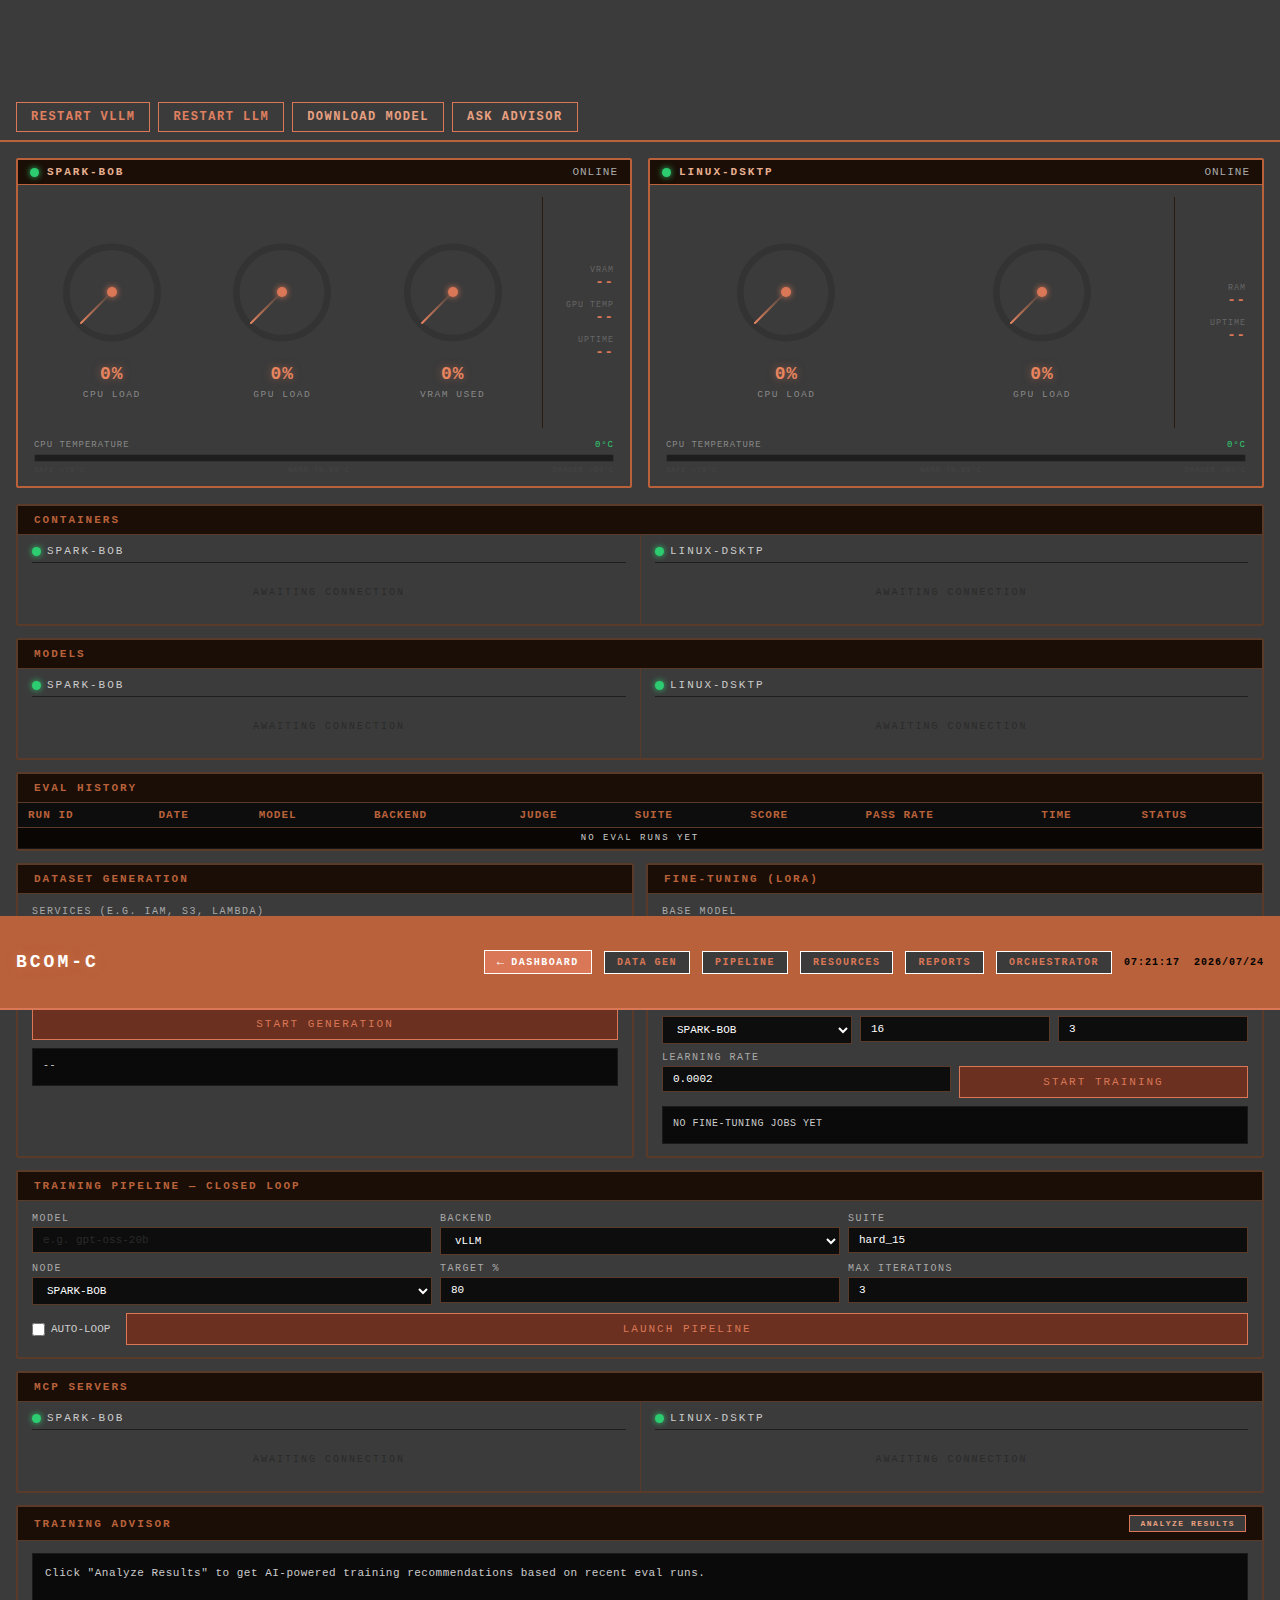
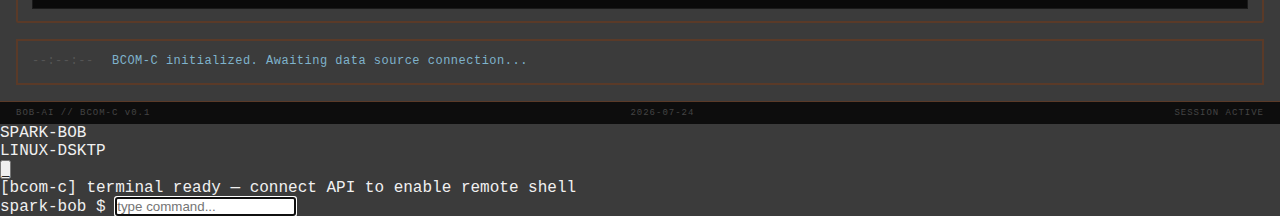
<file: index.html>
<!DOCTYPE html>
<html lang="en">
<head>
<meta charset="UTF-8" />
<meta name="viewport" content="width=device-width, initial-scale=1.0" />
<title>BCOM-C — Dashboard</title>
<link rel="stylesheet" href="assets/css/bcom.css" />
</head>
<body>

<!-- TOP BAR -->
<div class="topbar">
  <div class="topbar-title">BCOM-C</div>
  <div class="topbar-right">
    <a class="nav-btn active" href="index.html"><span class="nav-arrow">&#8592;</span> DASHBOARD</a>
    <a class="nav-btn" href="pages/data-gen.html">DATA GEN</a>
    <a class="nav-btn" href="pages/pipeline.html">PIPELINE</a>
    <a class="nav-btn" href="pages/resources.html">RESOURCES</a>
    <a class="nav-btn" href="pages/reports.html">REPORTS</a>
    <a class="nav-btn" href="pages/orchestrator.html">ORCHESTRATOR</a>
    <div class="timestamp"><span id="clock">--:--:--</span>&nbsp;&nbsp;<span id="datestamp">----/--/--</span></div>
  </div>
</div>

<!-- ACTION BAR -->
<div class="actionbar">
  <button class="action-btn danger" onclick="triggerAction('RESTART VLLM')">RESTART VLLM</button>
  <button class="action-btn danger" onclick="triggerAction('RESTART LLM')">RESTART LLM</button>
  <button class="action-btn" onclick="triggerAction('DOWNLOAD MODEL')">DOWNLOAD MODEL</button>
  <button class="action-btn" onclick="triggerAction('ASK ADVISOR')">ASK ADVISOR</button>
</div>

<!-- MAIN -->
<div class="main">

  <!-- ── GAUGE PANELS ─────────────────────────────────── -->
  <div class="panel-row">

    <!-- SPARK-BOB -->
    <div class="panel">
      <div class="panel-header">
        <div class="panel-label"><div class="status-dot" id="dot-spark"></div>SPARK-BOB</div>
        <div class="panel-status" id="status-spark">ONLINE</div>
      </div>
      <div class="panel-body">
        <div class="gauges-and-metrics">
          <div class="gauges-row">
            <div class="gauge-wrap">
              <div class="gauge">
                <svg viewBox="0 0 140 140"><circle class="gauge-track" cx="70" cy="70" r="50"/><circle class="gauge-fill" id="gf-spark-cpu" cx="70" cy="70" r="50"/></svg>
                <div class="gauge-needle" id="gn-spark-cpu"></div><div class="gauge-center"></div>
              </div>
              <div class="gauge-value" id="gv-spark-cpu">--%</div>
              <div class="gauge-label">CPU LOAD</div>
            </div>
            <div class="gauge-wrap">
              <div class="gauge">
                <svg viewBox="0 0 140 140"><circle class="gauge-track" cx="70" cy="70" r="50"/><circle class="gauge-fill" id="gf-spark-gpu" cx="70" cy="70" r="50"/></svg>
                <div class="gauge-needle" id="gn-spark-gpu"></div><div class="gauge-center"></div>
              </div>
              <div class="gauge-value" id="gv-spark-gpu">--%</div>
              <div class="gauge-label">GPU LOAD</div>
            </div>
            <div class="gauge-wrap">
              <div class="gauge">
                <svg viewBox="0 0 140 140"><circle class="gauge-track" cx="70" cy="70" r="50"/><circle class="gauge-fill" id="gf-spark-vram" cx="70" cy="70" r="50"/></svg>
                <div class="gauge-needle" id="gn-spark-vram"></div><div class="gauge-center"></div>
              </div>
              <div class="gauge-value" id="gv-spark-vram">--%</div>
              <div class="gauge-label">VRAM USED</div>
            </div>
          </div>
          <div class="metrics">
            <div class="metric">VRAM<span id="vram-spark-gb">--</span></div>
            <div class="metric">GPU TEMP<span id="gpu-temp-spark">--</span></div>
            <div class="metric">UPTIME<span id="uptime-spark">--</span></div>
          </div>
        </div>
        <div class="temp-section">
          <div class="temp-header"><span>CPU TEMPERATURE</span><span id="spark-cpu-temp-val">--</span></div>
          <div class="temp-bar-track"><div class="temp-bar-fill" id="spark-cpu-temp-bar" style="width:0%"></div></div>
          <div class="temp-zones"><span>SAFE &lt;70°C</span><span>WARN 70–90°C</span><span>DANGER &gt;90°C</span></div>
        </div>
      </div>
    </div>

    <!-- LINUX-DSKTP -->
    <div class="panel">
      <div class="panel-header">
        <div class="panel-label"><div class="status-dot" id="dot-linux"></div>LINUX-DSKTP</div>
        <div class="panel-status" id="status-linux">ONLINE</div>
      </div>
      <div class="panel-body">
        <div class="gauges-and-metrics">
          <div class="gauges-row">
            <div class="gauge-wrap">
              <div class="gauge">
                <svg viewBox="0 0 140 140"><circle class="gauge-track" cx="70" cy="70" r="50"/><circle class="gauge-fill" id="gf-linux-cpu" cx="70" cy="70" r="50"/></svg>
                <div class="gauge-needle" id="gn-linux-cpu"></div><div class="gauge-center"></div>
              </div>
              <div class="gauge-value" id="gv-linux-cpu">--%</div>
              <div class="gauge-label">CPU LOAD</div>
            </div>
            <div class="gauge-wrap">
              <div class="gauge">
                <svg viewBox="0 0 140 140"><circle class="gauge-track" cx="70" cy="70" r="50"/><circle class="gauge-fill" id="gf-linux-gpu" cx="70" cy="70" r="50"/></svg>
                <div class="gauge-needle" id="gn-linux-gpu"></div><div class="gauge-center"></div>
              </div>
              <div class="gauge-value" id="gv-linux-gpu">--%</div>
              <div class="gauge-label">GPU LOAD</div>
            </div>
          </div>
          <div class="metrics">
            <div class="metric">RAM<span id="ram-linux-gb">--</span></div>
            <div class="metric">UPTIME<span id="uptime-linux">--</span></div>
          </div>
        </div>
        <div class="temp-section">
          <div class="temp-header"><span>CPU TEMPERATURE</span><span id="linux-cpu-temp-val">--</span></div>
          <div class="temp-bar-track"><div class="temp-bar-fill" id="linux-cpu-temp-bar" style="width:0%"></div></div>
          <div class="temp-zones"><span>SAFE &lt;70°C</span><span>WARN 70–85°C</span><span>DANGER &gt;85°C</span></div>
        </div>
      </div>
    </div>

  </div><!-- end panel-row -->

  <!-- ── INFO CARDS ────────────────────────────────────── -->
  <div class="info-grid">

    <!-- CONTAINERS -->
    <div class="info-card">
      <div class="info-card-hdr">Containers</div>
      <div class="node-cols">
        <div class="node-col">
          <div class="node-col-hdr"><div class="status-dot" id="dot-ctr-spark"></div>SPARK-BOB</div>
          <div id="ctr-spark"><div class="await-row">AWAITING CONNECTION</div></div>
        </div>
        <div class="node-col">
          <div class="node-col-hdr"><div class="status-dot" id="dot-ctr-linux"></div>LINUX-DSKTP</div>
          <div id="ctr-linux"><div class="await-row">AWAITING CONNECTION</div></div>
        </div>
      </div>
    </div>

    <!-- MODELS -->
    <div class="info-card">
      <div class="info-card-hdr">Models</div>
      <div class="node-cols">
        <div class="node-col">
          <div class="node-col-hdr"><div class="status-dot" id="dot-mdl-spark"></div>SPARK-BOB</div>
          <div id="mdl-spark"><div class="await-row">AWAITING CONNECTION</div></div>
        </div>
        <div class="node-col">
          <div class="node-col-hdr"><div class="status-dot" id="dot-mdl-linux"></div>LINUX-DSKTP</div>
          <div id="mdl-linux"><div class="await-row">AWAITING CONNECTION</div></div>
        </div>
      </div>
    </div>

    <!-- EVAL HISTORY -->
    <div class="info-card">
      <div class="info-card-hdr">Eval History</div>
      <div class="eval-wrap">
        <table class="eval-table">
          <thead>
            <tr>
              <th>RUN ID</th><th>DATE</th><th>MODEL</th><th>BACKEND</th>
              <th>JUDGE</th><th>SUITE</th><th>SCORE</th><th>PASS RATE</th>
              <th>TIME</th><th>STATUS</th>
            </tr>
          </thead>
          <tbody id="eval-tbody">
            <tr><td colspan="10" class="eval-empty">NO EVAL RUNS YET</td></tr>
          </tbody>
        </table>
      </div>
    </div>

    <!-- DATASET GEN + FINE-TUNING side by side -->
    <div class="forms-row">

      <!-- DATASET GENERATION -->
      <div class="info-card">
        <div class="info-card-hdr">Dataset Generation</div>
        <div class="form-body">
          <div class="form-group">
            <label class="form-label">Services (e.g. IAM, S3, Lambda)</label>
            <input class="form-input" id="dg-services" type="text" placeholder="CloudFormation, IAM..." />
          </div>
          <div class="form-row-2">
            <div class="form-group">
              <label class="form-label">Count</label>
              <input class="form-input" id="dg-count" type="number" value="10" min="1" />
            </div>
            <div class="form-group">
              <label class="form-label">Node</label>
              <select class="form-select" id="dg-node">
                <option value="spark">SPARK-BOB</option>
                <option value="linux">LINUX-DSKTP</option>
              </select>
            </div>
          </div>
          <button class="form-submit" onclick="submitForm('GENERATE DATA', 'dg-services', 'dg-output')">Start Generation</button>
          <div class="form-output" id="dg-output">--</div>
        </div>
      </div>

      <!-- FINE-TUNING (LoRA) -->
      <div class="info-card">
        <div class="info-card-hdr">Fine-Tuning (LoRA)</div>
        <div class="form-body">
          <div class="form-group">
            <label class="form-label">Base Model</label>
            <input class="form-input" id="ft-model" type="text" placeholder="e.g. gpt-oss-20b" />
          </div>
          <div class="form-group">
            <label class="form-label">Dataset Path</label>
            <input class="form-input" id="ft-dataset" type="text" placeholder="path/to/dataset.jsonl" />
          </div>
          <div class="form-row-3">
            <div class="form-group">
              <label class="form-label">Node</label>
              <select class="form-select" id="ft-node"><option>SPARK-BOB</option><option>LINUX-DSKTP</option></select>
            </div>
            <div class="form-group">
              <label class="form-label">Rank</label>
              <input class="form-input" id="ft-rank" type="number" value="16" min="1" />
            </div>
            <div class="form-group">
              <label class="form-label">Epochs</label>
              <input class="form-input" id="ft-epochs" type="number" value="3" min="1" />
            </div>
          </div>
          <div class="form-row-2">
            <div class="form-group">
              <label class="form-label">Learning Rate</label>
              <input class="form-input" id="ft-lr" type="text" value="0.0002" />
            </div>
            <div class="form-group">
              <label class="form-label">&nbsp;</label>
              <button class="form-submit" style="margin-top:0" onclick="submitForm('START FINE-TUNE', 'ft-model', 'ft-output')">Start Training</button>
            </div>
          </div>
          <div class="form-output" id="ft-output">NO FINE-TUNING JOBS YET</div>
        </div>
      </div>

    </div><!-- end forms-row -->

    <!-- TRAINING PIPELINE — CLOSED LOOP -->
    <div class="info-card">
      <div class="info-card-hdr">Training Pipeline — Closed Loop</div>
      <div class="form-body">
        <div class="form-row-3">
          <div class="form-group">
            <label class="form-label">Model</label>
            <input class="form-input" id="pl-model" type="text" placeholder="e.g. gpt-oss-20b" />
          </div>
          <div class="form-group">
            <label class="form-label">Backend</label>
            <select class="form-select" id="pl-backend">
              <option>vLLM</option><option>Ollama</option><option>Bedrock</option>
            </select>
          </div>
          <div class="form-group">
            <label class="form-label">Suite</label>
            <input class="form-input" id="pl-suite" type="text" value="hard_15" />
          </div>
        </div>
        <div class="form-row-3">
          <div class="form-group">
            <label class="form-label">Node</label>
            <select class="form-select" id="pl-node"><option>SPARK-BOB</option><option>LINUX-DSKTP</option></select>
          </div>
          <div class="form-group">
            <label class="form-label">Target %</label>
            <input class="form-input" id="pl-target" type="number" value="80" min="1" max="100" />
          </div>
          <div class="form-group">
            <label class="form-label">Max Iterations</label>
            <input class="form-input" id="pl-maxiter" type="number" value="3" min="1" />
          </div>
        </div>
        <div style="display:flex; align-items:center; gap:16px;">
          <label class="form-check-row">
            <input type="checkbox" id="pl-auto" /> AUTO-LOOP
          </label>
          <button class="form-submit" style="flex:1; margin-top:0" onclick="submitForm('LAUNCH PIPELINE', 'pl-model', null)">Launch Pipeline</button>
        </div>
      </div>
    </div>

    <!-- MCP SERVERS -->
    <div class="info-card">
      <div class="info-card-hdr">MCP Servers</div>
      <div class="node-cols">
        <div class="node-col">
          <div class="node-col-hdr"><div class="status-dot" id="dot-mcp-spark"></div>SPARK-BOB</div>
          <div id="mcp-spark"><div class="await-row">AWAITING CONNECTION</div></div>
        </div>
        <div class="node-col">
          <div class="node-col-hdr"><div class="status-dot" id="dot-mcp-linux"></div>LINUX-DSKTP</div>
          <div id="mcp-linux"><div class="await-row">AWAITING CONNECTION</div></div>
        </div>
      </div>
    </div>

    <!-- TRAINING ADVISOR -->
    <div class="info-card">
      <div class="info-card-hdr" style="display:flex;align-items:center;justify-content:space-between;">
        <span>Training Advisor</span>
        <button class="action-btn" style="font-size:8px;padding:3px 10px;" onclick="runAdvisor()">Analyze Results</button>
      </div>
      <div class="advisor-body">
        <div class="advisor-output" id="advisor-output">
          Click "Analyze Results" to get AI-powered training recommendations based on recent eval runs.
        </div>
      </div>
    </div>

  </div><!-- end info-grid -->

  <!-- LOG -->
  <div class="log-panel" id="log">
    <div class="log-line"><span class="log-time">--:--:--</span><span class="log-msg info">BCOM-C initialized. Awaiting data source connection...</span></div>
  </div>

</div><!-- end .main -->

<!-- FOOTER -->
<div class="footer">
  <span>BOB-AI // BCOM-C v0.1</span>
  <span id="footer-date"></span>
  <span>SESSION ACTIVE</span>
</div>

<!-- ── TERMINAL DOCK (fixed bottom) ─────────────────── -->
<div class="terminal-dock" id="terminal-dock">
  <div class="terminal-bar">
    <div class="terminal-tabs">
      <div class="terminal-tab active" data-term="spark" onclick="switchTerm('spark')">SPARK-BOB</div>
      <div class="terminal-tab" data-term="linux" onclick="switchTerm('linux')">LINUX-DSKTP</div>
    </div>
    <div class="terminal-controls">
      <button class="term-ctrl" id="term-minimize" title="Minimize">_</button>
    </div>
  </div>
  <div class="terminal-body" id="terminal-body">
    <div class="terminal-output" id="term-out-spark">
      <div class="term-line sys">[bcom-c] terminal ready — connect API to enable remote shell</div>
    </div>
    <div class="terminal-output" id="term-out-linux" style="display:none">
      <div class="term-line sys">[bcom-c] terminal ready — connect API to enable remote shell</div>
    </div>
    <div class="terminal-input-row">
      <span class="term-prompt" id="term-prompt">$</span>
      <input class="terminal-input" id="terminal-input" type="text" autocomplete="off" spellcheck="false" placeholder="type command..." />
    </div>
  </div>
</div>

<!-- SCRIPTS -->
<script src="assets/js/bcom.js"></script>
<script>
  // ── Polling config ─────────────────────────────────────────────────────
  // BCOM.apiBase = 'http://YOUR_SERVER:PORT';   // ← set on deployment
  BCOM.pollInterval = 5000;
  startPolling();
  applyDashboard({});

  // ── Form submit handler ────────────────────────────────────────────────
  function submitForm(action, inputId, outputId) {
    const val = inputId ? (document.getElementById(inputId)?.value || '').trim() : '';
    if (inputId && !val) { logLine('Form error: required field empty', 'warn'); return; }
    logLine(`CMD: ${action}${val ? ' — ' + val : ''} — submitted by operator`, 'info');
    if (outputId) {
      const out = document.getElementById(outputId);
      if (out) {
        const t = new Date().toTimeString().split(' ')[0];
        out.textContent = `[${t}] ${action} queued. Awaiting API connection...`;
        out.style.color = 'var(--orange-dark)';
      }
    }
    if (!BCOM.apiBase) logLine('No API configured — command logged locally only', 'warn');
  }

  // ── Training Advisor ───────────────────────────────────────────────────
  function runAdvisor() {
    const out = document.getElementById('advisor-output');
    out.textContent = 'Analyzing eval results...';
    logLine('CMD: ANALYZE RESULTS — initiated by operator', 'info');
    if (!BCOM.apiBase) {
      out.textContent = 'No API connection. Advisor requires live eval data.';
      out.style.color = '#555';
    }
  }

  // ── Terminal ───────────────────────────────────────────────────────────
  let _termNode = 'spark';

  function switchTerm(node) {
    _termNode = node;
    document.querySelectorAll('.terminal-tab').forEach(t =>
      t.classList.toggle('active', t.dataset.term === node));
    ['spark','linux'].forEach(n => {
      const el = document.getElementById('term-out-' + n);
      if (el) el.style.display = n === node ? 'block' : 'none';
    });
    document.getElementById('term-prompt').textContent =
      (node === 'spark' ? 'spark-bob' : 'linux-dsktp') + ' $';
    document.getElementById('terminal-input').focus();
  }

  function termLine(text, cls) {
    const out = document.getElementById('term-out-' + _termNode);
    if (!out) return;
    const div = document.createElement('div');
    div.className = 'term-line' + (cls ? ' ' + cls : '');
    div.textContent = text;
    out.appendChild(div);
    out.scrollTop = out.scrollHeight;
  }

  document.getElementById('terminal-input').addEventListener('keydown', e => {
    if (e.key !== 'Enter') return;
    const cmd = e.target.value.trim();
    if (!cmd) return;
    const label = _termNode === 'spark' ? 'spark-bob' : 'linux-dsktp';
    termLine(label + ' $ ' + cmd);
    e.target.value = '';
    if (!BCOM.apiBase) {
      termLine('[bcom-c] no API connection — command not sent', 'dim');
    }
    // TODO: send cmd via BCOM.apiBase WebSocket
  });

  document.getElementById('term-minimize').addEventListener('click', () => {
    const dock  = document.getElementById('terminal-dock');
    const body  = document.getElementById('terminal-body');
    const btn   = document.getElementById('term-minimize');
    const isMin = dock.classList.toggle('minimized');
    body.style.display = isMin ? 'none' : '';
    btn.textContent    = isMin ? '▲' : '_';
    document.body.style.paddingBottom = isMin ? '34px' : '220px';
  });

  // Set initial prompt label
  switchTerm('spark');
</script>
</body>
</html>
</file>
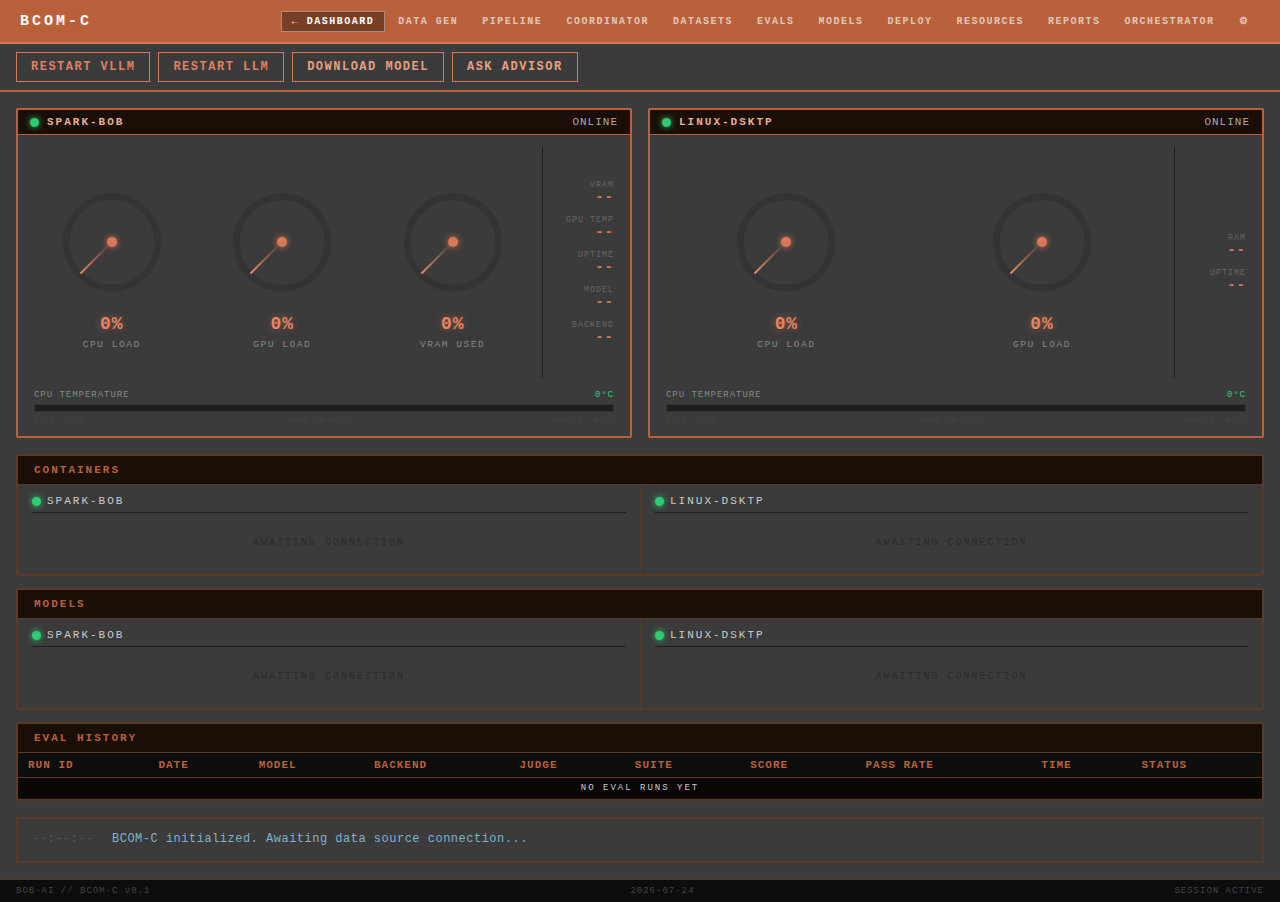
<file: pages/dashboard.html>
<!DOCTYPE html>
<html lang="en">
<head>
<meta charset="UTF-8" />
<meta name="viewport" content="width=device-width, initial-scale=1.0" />
<title>BCOM-C — Dashboard</title>
<script>
  (function(){
    var t=localStorage.getItem("bcom-theme")||"dark";
    document.documentElement.setAttribute("data-theme",t);
    try { var raw=localStorage.getItem("bcom-theme-vars"); if(raw){ var vars=JSON.parse(raw); Object.keys(vars).forEach(function(k){ document.documentElement.style.setProperty(k,vars[k]); }); } } catch(_) {}
  })();
</script>
<link rel="stylesheet" href="../assets/css/bcom.css?v=3" />
</head>
<body>

<!-- TOP BAR -->
<nav class="bcom-nav">
  <a href="../index.html" class="bcom-nav-brand">BCOM-C</a>
  <div class="bcom-nav-links">
    <a href="dashboard.html" class="active">← DASHBOARD</a>
    <a href="data-gen.html">DATA GEN</a>
    <a href="pipeline.html">PIPELINE</a>
    <a href="coordinator.html">COORDINATOR</a>
    <a href="datasets.html">DATASETS</a>
    <a href="evals.html">EVALS</a>
    <a href="models.html">MODELS</a>
    <a href="deploy.html">DEPLOY</a>
    <a href="resources.html">RESOURCES</a>
    <a href="reports.html">REPORTS</a>
    <a href="orchestrator.html">ORCHESTRATOR</a>
    <a href="settings.html">⚙</a>
  </div>
</nav>
</div>

<!-- ACTION BAR -->
<div class="actionbar">
  <button class="action-btn danger" onclick="triggerAction('RESTART VLLM')">RESTART VLLM</button>
  <button class="action-btn danger" onclick="triggerAction('RESTART LLM')">RESTART LLM</button>
  <button class="action-btn" onclick="triggerAction('DOWNLOAD MODEL')">DOWNLOAD MODEL</button>
  <button class="action-btn" onclick="triggerAction('ASK ADVISOR')">ASK ADVISOR</button>
</div>

<!-- MAIN -->
<div class="main">

  <!-- ── GAUGE PANELS ─────────────────────────────────── -->
  <div class="panel-row">

    <!-- SPARK-BOB -->
    <div class="panel">
      <div class="panel-header">
        <div class="panel-label"><div class="status-dot" id="dot-spark"></div>SPARK-BOB</div>
        <div class="panel-status" id="status-spark">ONLINE</div>
      </div>
      <div class="panel-body">
        <div class="gauges-and-metrics">
          <div class="gauges-row">
            <div class="gauge-wrap">
              <div class="gauge">
                <svg viewBox="0 0 140 140"><circle class="gauge-track" cx="70" cy="70" r="50"/><circle class="gauge-fill" id="gf-spark-cpu" cx="70" cy="70" r="50"/></svg>
                <div class="gauge-needle" id="gn-spark-cpu"></div><div class="gauge-center"></div>
              </div>
              <div class="gauge-value" id="gv-spark-cpu">--%</div>
              <div class="gauge-label">CPU LOAD</div>
            </div>
            <div class="gauge-wrap">
              <div class="gauge">
                <svg viewBox="0 0 140 140"><circle class="gauge-track" cx="70" cy="70" r="50"/><circle class="gauge-fill" id="gf-spark-gpu" cx="70" cy="70" r="50"/></svg>
                <div class="gauge-needle" id="gn-spark-gpu"></div><div class="gauge-center"></div>
              </div>
              <div class="gauge-value" id="gv-spark-gpu">--%</div>
              <div class="gauge-label">GPU LOAD</div>
            </div>
            <div class="gauge-wrap">
              <div class="gauge">
                <svg viewBox="0 0 140 140"><circle class="gauge-track" cx="70" cy="70" r="50"/><circle class="gauge-fill" id="gf-spark-vram" cx="70" cy="70" r="50"/></svg>
                <div class="gauge-needle" id="gn-spark-vram"></div><div class="gauge-center"></div>
              </div>
              <div class="gauge-value" id="gv-spark-vram">--%</div>
              <div class="gauge-label">VRAM USED</div>
            </div>
          </div>
          <div class="metrics">
            <div class="metric">VRAM<span id="vram-spark-gb">--</span></div>
            <div class="metric">GPU TEMP<span id="gpu-temp-spark">--</span></div>
            <div class="metric">UPTIME<span id="uptime-spark">--</span></div>
            <div class="metric">MODEL<span id="active-model-spark">--</span></div>
            <div class="metric">BACKEND<span id="active-backend-spark">--</span></div>
          </div>
        </div>
        <div class="temp-section">
          <div class="temp-header"><span>CPU TEMPERATURE</span><span id="spark-cpu-temp-val">--</span></div>
          <div class="temp-bar-track"><div class="temp-bar-fill" id="spark-cpu-temp-bar" style="width:0%"></div></div>
          <div class="temp-zones"><span>SAFE &lt;70°C</span><span>WARN 70–90°C</span><span>DANGER &gt;90°C</span></div>
        </div>
      </div>
    </div>

    <!-- LINUX-DSKTP -->
    <div class="panel">
      <div class="panel-header">
        <div class="panel-label"><div class="status-dot" id="dot-linux"></div>LINUX-DSKTP</div>
        <div class="panel-status" id="status-linux">ONLINE</div>
      </div>
      <div class="panel-body">
        <div class="gauges-and-metrics">
          <div class="gauges-row">
            <div class="gauge-wrap">
              <div class="gauge">
                <svg viewBox="0 0 140 140"><circle class="gauge-track" cx="70" cy="70" r="50"/><circle class="gauge-fill" id="gf-linux-cpu" cx="70" cy="70" r="50"/></svg>
                <div class="gauge-needle" id="gn-linux-cpu"></div><div class="gauge-center"></div>
              </div>
              <div class="gauge-value" id="gv-linux-cpu">--%</div>
              <div class="gauge-label">CPU LOAD</div>
            </div>
            <div class="gauge-wrap">
              <div class="gauge">
                <svg viewBox="0 0 140 140"><circle class="gauge-track" cx="70" cy="70" r="50"/><circle class="gauge-fill" id="gf-linux-gpu" cx="70" cy="70" r="50"/></svg>
                <div class="gauge-needle" id="gn-linux-gpu"></div><div class="gauge-center"></div>
              </div>
              <div class="gauge-value" id="gv-linux-gpu">--%</div>
              <div class="gauge-label">GPU LOAD</div>
            </div>
          </div>
          <div class="metrics">
            <div class="metric">RAM<span id="ram-linux-gb">--</span></div>
            <div class="metric">UPTIME<span id="uptime-linux">--</span></div>
          </div>
        </div>
        <div class="temp-section">
          <div class="temp-header"><span>CPU TEMPERATURE</span><span id="linux-cpu-temp-val">--</span></div>
          <div class="temp-bar-track"><div class="temp-bar-fill" id="linux-cpu-temp-bar" style="width:0%"></div></div>
          <div class="temp-zones"><span>SAFE &lt;70°C</span><span>WARN 70–85°C</span><span>DANGER &gt;85°C</span></div>
        </div>
      </div>
    </div>

  </div><!-- end panel-row -->

  <!-- ── INFO CARDS ────────────────────────────────────── -->
  <div class="info-grid">

    <!-- CONTAINERS -->
    <div class="info-card">
      <div class="info-card-hdr">Containers</div>
      <div class="node-cols">
        <div class="node-col">
          <div class="node-col-hdr"><div class="status-dot" id="dot-ctr-spark"></div>SPARK-BOB</div>
          <div id="ctr-spark"><div class="await-row">AWAITING CONNECTION</div></div>
        </div>
        <div class="node-col">
          <div class="node-col-hdr"><div class="status-dot" id="dot-ctr-linux"></div>LINUX-DSKTP</div>
          <div id="ctr-linux"><div class="await-row">AWAITING CONNECTION</div></div>
        </div>
      </div>
    </div>

    <!-- MODELS -->
    <div class="info-card">
      <div class="info-card-hdr">Models</div>
      <div class="node-cols">
        <div class="node-col">
          <div class="node-col-hdr"><div class="status-dot" id="dot-mdl-spark"></div>SPARK-BOB</div>
          <div id="mdl-spark"><div class="await-row">AWAITING CONNECTION</div></div>
        </div>
        <div class="node-col">
          <div class="node-col-hdr"><div class="status-dot" id="dot-mdl-linux"></div>LINUX-DSKTP</div>
          <div id="mdl-linux"><div class="await-row">AWAITING CONNECTION</div></div>
        </div>
      </div>
    </div>

    <!-- EVAL HISTORY -->
    <div class="info-card">
      <div class="info-card-hdr">Eval History</div>
      <div class="eval-wrap">
        <table class="eval-table">
          <thead>
            <tr>
              <th>RUN ID</th><th>DATE</th><th>MODEL</th><th>BACKEND</th>
              <th>JUDGE</th><th>SUITE</th><th>SCORE</th><th>PASS RATE</th>
              <th>TIME</th><th>STATUS</th>
            </tr>
          </thead>
          <tbody id="eval-tbody">
            <tr><td colspan="10" class="eval-empty">NO EVAL RUNS YET</td></tr>
          </tbody>
        </table>
      </div>
    </div>

  </div><!-- end info-grid -->

  <!-- LOG -->
  <div class="log-panel" id="log">
    <div class="log-line"><span class="log-time">--:--:--</span><span class="log-msg info">BCOM-C initialized. Awaiting data source connection...</span></div>
  </div>

</div><!-- end .main -->

<!-- FOOTER -->
<div class="footer">
  <span>BOB-AI // BCOM-C v0.1</span>
  <span id="footer-date"></span>
  <span>SESSION ACTIVE</span>
</div>


<!-- SCRIPTS -->
<script src="../assets/js/bcom.js?v=5"></script>

<script>
  // ── Polling config ─────────────────────────────────────────────────────
  BCOM.apiBase      = '';   // '' = same-origin (Caddy proxies /api/* → Spark)
  BCOM.pollInterval = 5000;
  startPolling();
  applyDashboard({});

</script>
</body>
</html>
</file>
<file: assets/css/bcom.css>
/* ═══════════════════════════════════════════════════════
   BCOM-C DASHBOARD  —  Shared Stylesheet
   Project: Bob-AI Pipeline / Data Jet
   ═══════════════════════════════════════════════════════ */

:root {
  --orange:       #DA7756;
  --orange-dark:  #b8613a;
  --orange-deep:  #6b3020;
  --bg:           #3b3b3b;
  --bg-panel:     #3b3b3b;
  --bg-bar:       #3b3b3b;
  --bg-deep:      #3b3b3b;
  --border:       #1e1008;
  --border-dim:   #5a3a28;
  /* text tokens */
  --text:         #ffffff;
  --text-dim:     #e0e0e0;
  --text-muted:   #aaaaaa;
  --text-label:   #cccccc;
  /* nav hover */
  --nav-hover-bg: #4a3a30;
  /* card/input bg for settings */
  --input-bg:     #2e2e2e;
  --input-border: #555;
  /* alternating table row colors */
  --table-row-1:  #090603;
  --table-row-2:  #0f0b07;
  /* P2 page tokens */
  --fg:           #e0e0e0;
  --card:         #0c0804;
  --muted:        #888888;
}

/* ── LIGHT MODE ────────────────────────────────────────── */
[data-theme="light"] {
  --bg:           #f0e8de;
  --bg-panel:     #e6ddd2;
  --bg-bar:       #ddd0c3;
  --bg-deep:      #d2c2b0;
  --border-dim:   #c09070;
  --text:         #1e0f06;
  --text-dim:     #5a3a1e;
  --text-muted:   #8b6040;
  --text-label:   #2a1a08;
  --nav-hover-bg: #c8b09a;
  --input-bg:     #e8ddd0;
  --input-border: #b89070;
  --table-row-1:  #ede3d8;
  --table-row-2:  #f5ede4;
}
[data-theme="light"] body                     { color: var(--text); }
[data-theme="light"] .nav-btn                 { color: var(--orange-dark); background: var(--bg-deep); border-color: var(--text-muted); }
[data-theme="light"] .nav-btn:hover           { background: var(--nav-hover-bg); color: var(--text); border-color: var(--orange); }
[data-theme="light"] .nav-btn.active          { background: var(--orange); color: #fff; border-color: var(--orange-dark); }
[data-theme="light"] .cog-btn                 { color: var(--orange-dark); background: var(--bg-deep); border-color: var(--text-muted); }
[data-theme="light"] .cog-btn:hover           { background: var(--nav-hover-bg); border-color: var(--orange); }
[data-theme="light"] .cog-btn.active          { background: var(--orange); color: #fff; }
[data-theme="light"] .timestamp               { color: var(--text); }
[data-theme="light"] .panel                   { background: var(--bg-panel); border-color: var(--orange-dark); }
[data-theme="light"] .panel-header            { color: var(--text); border-color: var(--orange-dark); }
[data-theme="light"] .action-btn              { background: var(--bg-deep); color: var(--orange-dark); }
[data-theme="light"] .action-btn:hover        { background: var(--orange-dark); color: #fff; }
[data-theme="light"] .log-panel               { background: var(--bg-panel); }
[data-theme="light"] .log-msg                 { color: var(--text-dim); }
[data-theme="light"] .log-msg.err             { color: var(--orange-dark); }
[data-theme="light"] .form-input,
[data-theme="light"] .form-select             { background: var(--input-bg); color: var(--text); border-color: var(--orange-dark); }
[data-theme="light"] .ctr-row                 { border-color: var(--border-dim); }
[data-theme="light"] .mdl-row                 { border-color: var(--border-dim); }
[data-theme="light"] .mcp-row                 { border-color: var(--border-dim); }
[data-theme="light"] .info-card               { background: var(--bg-panel); border-color: var(--orange-dark); }
[data-theme="light"] .footer                  { background: var(--bg-bar); color: var(--text-dim); border-color: var(--orange-dark); }
[data-theme="light"] .panel-status            { color: var(--text-dim) !important; }
[data-theme="light"] .node-col-hdr            { color: var(--text-dim) !important; }
[data-theme="light"] .ctr-image,
[data-theme="light"] .ctr-uptime,
[data-theme="light"] .mdl-backend,
[data-theme="light"] .mdl-size,
[data-theme="light"] .mcp-status              { color: var(--text-muted) !important; }
/* settings page specific */
[data-theme="light"] .sett-section            { background: var(--bg-panel); border-color: var(--orange-dark); }
[data-theme="light"] .sett-row                { border-color: var(--border-dim); color: var(--text); }
[data-theme="light"] .sett-row label          { color: var(--text-dim); }
[data-theme="light"] .sett-input,
[data-theme="light"] .sett-select             { background: var(--input-bg); color: var(--text); border-color: var(--orange-dark); }
[data-theme="light"] .sett-toggle-track       { background: var(--bg-deep); }
[data-theme="light"] .toggle-checked .sett-toggle-track { background: var(--orange-dark); }

* { box-sizing: border-box; margin: 0; padding: 0; }

body {
  background: var(--bg);
  color: #f0f0f0;
  font-family: 'Courier New', monospace;
  min-height: 100vh;
  display: flex;
  flex-direction: column;
}

/* ── TOP BAR ──────────────────────────────────────── */
.topbar {
  position: sticky;
  top: 0;
  z-index: 100;
  background: var(--orange-dark);
  display: flex;
  align-items: center;
  justify-content: space-between;
  padding: 0 16px;
  height: 94px;
  border-bottom: 2px solid var(--orange);
  flex-shrink: 0;
}

.topbar-title {
  font-size: 18px;
  font-weight: 700;
  letter-spacing: 3px;
  color: #fff;
  text-shadow: 0 0 10px rgba(218,119,86,0.6);
}

.topbar-right {
  display: flex;
  align-items: center;
  gap: 12px;
}

.nav-btn {
  background: var(--bg-deep);
  border: 1.5px solid #fff;
  color: var(--orange);
  font-family: 'Courier New', monospace;
  font-size: 10px;
  font-weight: 700;
  letter-spacing: 1.5px;
  padding: 5px 12px;
  cursor: pointer;
  text-transform: uppercase;
  text-decoration: none;
  transition: all 0.15s;
  display: flex;
  align-items: center;
  gap: 6px;
}
.nav-btn:hover   { background: #2a1a0e; color: #fff; border-color: var(--orange); }
.nav-btn:active  { transform: scale(0.97); }
.nav-btn.active  { background: var(--orange); color: #fff; border-color: #fff; }

.nav-arrow { font-size: 12px; line-height: 1; }

.timestamp {
  font-size: 10px;
  color: #000;
  letter-spacing: 1px;
  font-weight: 700;
}

/* ── ACTION BAR ───────────────────────────────────── */
/* ── Subnav (secondary page tabs under topbar) ─────────── */
.subnav {
  background: #050402;
  border-bottom: 1px solid #1a0e06;
  display: flex;
  align-items: center;
  gap: 0;
  padding: 0 16px;
  flex-shrink: 0;
}
.subnav-btn {
  background: none;
  border: none;
  border-bottom: 2px solid transparent;
  color: #3a3a3a;
  font-family: 'Courier New', monospace;
  font-size: 10px;
  font-weight: 700;
  letter-spacing: 2px;
  padding: 8px 14px;
  cursor: pointer;
  text-decoration: none;
  display: inline-block;
  transition: color .2s, border-color .2s;
  margin-bottom: -1px;
}
.subnav-btn:hover  { color: #888; }
.subnav-btn.active { color: var(--orange); border-bottom-color: var(--orange-dark); }

.actionbar {
  background: var(--bg-bar);
  border-bottom: 2px solid var(--orange-dark);
  display: flex;
  align-items: center;
  gap: 8px;
  padding: 8px 16px;
  flex-shrink: 0;
}

.action-btn {
  background: var(--bg-deep);
  border: 1.5px solid var(--orange);
  color: #e8a080;
  font-family: 'Courier New', monospace;
  font-size: 12px;
  font-weight: 700;
  letter-spacing: 1.5px;
  padding: 7px 14px;
  cursor: pointer;
  text-transform: uppercase;
  transition: all 0.15s;
  position: relative;
  overflow: hidden;
}
.action-btn:hover        { background: var(--orange-dark); color: #fff; box-shadow: 0 0 8px rgba(218,119,86,0.6); }
.action-btn:active       { transform: scale(0.97); }
.action-btn.danger       { border-color: var(--orange); color: #e08060; }
.action-btn.danger:hover { background: var(--orange-deep); }

/* ── MAIN ─────────────────────────────────────────── */
.main {
  flex: 1;
  display: flex;
  flex-direction: column;
  padding: 16px;
  gap: 16px;
}

/* ── PANEL ROW / CARDS ────────────────────────────── */
.panel-row {
  display: grid;
  grid-template-columns: 1fr 1fr;
  gap: 16px;
}

.panel {
  background: var(--bg-panel);
  border: 2px solid var(--orange-dark);
  border-radius: 2px;
  min-height: 330px;
  display: flex;
  flex-direction: column;
}

.panel-header {
  background: #1a0e06;
  border-bottom: 1px solid var(--orange-dark);
  padding: 6px 12px;
  display: flex;
  align-items: center;
  justify-content: space-between;
  flex-shrink: 0;
}

.panel-label {
  display: flex;
  align-items: center;
  gap: 8px;
  font-size: 11px;
  font-weight: 700;
  letter-spacing: 2px;
  color: #e8b090;
}

.status-dot {
  width: 9px; height: 9px;
  border-radius: 50%;
  background: #2ecc71;
  box-shadow: 0 0 6px #2ecc71;
  animation: pulse 2s infinite;
}
.status-dot.warn { background: #f39c12; box-shadow: 0 0 6px #f39c12; }
.status-dot.off  { background: #555; box-shadow: none; animation: none; }

@keyframes pulse {
  0%, 100% { opacity: 1; }
  50%       { opacity: 0.4; }
}

.panel-status { font-size: 9px; color: #888; letter-spacing: 1px; }

/* ── PANEL BODY ───────────────────────────────────── */
.panel-body {
  flex: 1;
  display: flex;
  flex-direction: column;
  padding: 12px 16px;
  gap: 12px;
}

.gauges-and-metrics {
  display: flex;
  align-items: stretch;
  gap: 2%;
  flex: 1;
  width: 100%;
}

.gauges-row {
  display: flex;
  gap: 3%;
  flex: 1;
  align-items: center;
  justify-content: space-around;
}

/* ── GAUGE ────────────────────────────────────────── */
.gauge-wrap {
  display: flex;
  flex-direction: column;
  align-items: center;
  gap: 5px;
  flex: 1;
  min-width: 0;
}

.gauge {
  position: relative;
  width: min(100%, clamp(72px, 10vw, 130px));
  aspect-ratio: 1;
}

.gauge svg { width: 100%; height: 100%; }

.gauge-track  { fill: none; stroke: #333; stroke-width: 7; }

.gauge-fill {
  fill: none;
  stroke: var(--orange);
  stroke-width: 7;
  stroke-linecap: round;
  stroke-dasharray: 314;
  stroke-dashoffset: 157;
  transform-origin: center;
  transform: rotate(-90deg);
  transition: stroke-dashoffset 1s ease;
  filter: drop-shadow(0 0 4px var(--orange));
}

.gauge-needle {
  position: absolute;
  top: 50%; left: 50%;
  width: 2px;
  height: clamp(26px, 3.5vw, 50px);
  background: linear-gradient(to bottom, #e8855f, transparent);
  transform-origin: bottom center;
  transform: translateX(-50%) translateY(-100%) rotate(0deg);
  transition: transform 1s ease;
  border-radius: 2px;
}

.gauge-center {
  position: absolute;
  top: 50%; left: 50%;
  transform: translate(-50%, -50%);
  width: clamp(6px, 1vw, 10px);
  height: clamp(6px, 1vw, 10px);
  border-radius: 50%;
  background: var(--orange);
  box-shadow: 0 0 6px var(--orange);
}

.gauge-value {
  font-size: clamp(12px, 1.4vw, 18px);
  font-weight: 700;
  color: #e8855f;
  letter-spacing: 1px;
  text-shadow: 0 0 8px rgba(218,119,86,0.5);
}

.gauge-label {
  font-size: clamp(7px, 0.75vw, 10px);
  color: #888;
  letter-spacing: 1.5px;
  text-align: center;
}

/* ── METRICS SIDEBAR ──────────────────────────────── */
.metrics {
  display: flex;
  flex-direction: column;
  justify-content: center;
  gap: 10px;
  align-items: flex-end;
  flex: 0 0 clamp(72px, 9%, 120px);
  padding-left: 8px;
  border-left: 1px solid #2a1a0e;
}

.metric {
  font-size: clamp(7px, 0.65vw, 9px);
  color: #666;
  letter-spacing: 1px;
  text-align: right;
  width: 100%;
}

.metric span {
  display: block;
  font-size: clamp(10px, 1.1vw, 14px);
  font-weight: 700;
  color: var(--orange);
}

/* ── TEMP BAR ─────────────────────────────────────── */
.temp-section { display: flex; flex-direction: column; gap: 4px; }

.temp-header {
  display: flex;
  justify-content: space-between;
  font-size: clamp(7px, 0.7vw, 9px);
  color: #888;
  letter-spacing: 1px;
}

.temp-bar-track {
  height: clamp(5px, 0.6vw, 9px);
  background: #1e1e1e;
  border: 1px solid #333;
  border-radius: 2px;
  overflow: hidden;
}

.temp-bar-fill {
  height: 100%;
  border-radius: 2px;
  transition: width 1s ease, background 1s ease;
}

.temp-zones {
  display: flex;
  justify-content: space-between;
  font-size: clamp(6px, 0.6vw, 8px);
  color: #444;
  letter-spacing: 0.5px;
}

/* ── LOG PANEL ────────────────────────────────────── */
.log-panel {
  background: var(--bg-panel);
  border: 2px solid var(--border-dim);
  padding: 10px 14px;
  font-size: 12px;
  line-height: 1.8;
  color: #b87060;
  letter-spacing: 0.5px;
  max-height: 120px;
  overflow-y: auto;
}

.log-panel::-webkit-scrollbar       { width: 4px; }
.log-panel::-webkit-scrollbar-track { background: var(--bg-deep); }
.log-panel::-webkit-scrollbar-thumb { background: var(--orange-deep); }

.log-line { display: flex; gap: 10px; }
.log-time { color: #555; min-width: 70px; }
.log-msg.ok   { color: #2ecc71; }
.log-msg.warn { color: #f39c12; }
.log-msg.err  { color: var(--orange); }
.log-msg.info { color: #7fb3cc; }

/* ── PLACEHOLDER PAGE ─────────────────────────────── */
.page-placeholder {
  flex: 1;
  display: flex;
  flex-direction: column;
  align-items: center;
  justify-content: center;
  gap: 16px;
  color: #444;
  font-size: 11px;
  letter-spacing: 2px;
}

.page-placeholder h2 {
  font-size: clamp(18px, 2.5vw, 32px);
  color: var(--orange-dark);
  letter-spacing: 4px;
}

.page-placeholder p { color: #555; }

/* ── FOOTER ───────────────────────────────────────── */
.footer {
  background: #0d0d0d;
  border-top: 1px solid var(--border-dim);
  padding: 6px 16px;
  display: flex;
  justify-content: space-between;
  font-size: 9px;
  color: #444;
  letter-spacing: 1px;
  flex-shrink: 0;
}

/* ── INFO CARDS ───────────────────────────────────── */
.info-grid { display: flex; flex-direction: column; gap: 12px; }

.info-card {
  background: var(--bg-panel);
  border: 2px solid var(--border-dim);
  border-radius: 2px;
  overflow: hidden;
}

.info-card-hdr {
  background: #1a0e06;
  border-bottom: 1px solid var(--border-dim);
  padding: 8px 16px;
  font-size: 12px;
  font-weight: 700;
  letter-spacing: 2px;
  color: var(--orange-dark);
  text-transform: uppercase;
}

/* ── NODE COLUMNS (Containers, Models, MCP) ───────── */
.node-cols {
  display: grid;
  grid-template-columns: 1fr 1fr;
}

.node-col { padding: 10px 14px; }
.node-col + .node-col { border-left: 1px solid var(--border-dim); }

.node-col-hdr {
  font-size: 9px;
  letter-spacing: 2px;
  color: #888;
  margin-bottom: 8px;
  padding-bottom: 5px;
  border-bottom: 1px solid #1e1e1e;
  display: flex;
  align-items: center;
  gap: 6px;
}

/* ── CONTAINER ROWS ───────────────────────────────── */
.ctr-row {
  display: flex;
  align-items: center;
  gap: 6px;
  padding: 4px 0;
  border-bottom: 1px solid #161616;
  font-size: 9px;
}
.ctr-row:last-child { border-bottom: none; }

.ctr-dot {
  width: 6px; height: 6px;
  border-radius: 50%;
  background: #2ecc71;
  box-shadow: 0 0 4px #2ecc71;
  flex-shrink: 0;
}
.ctr-dot.warn { background: #f39c12; box-shadow: 0 0 4px #f39c12; }
.ctr-dot.off  { background: #555; box-shadow: none; }

.ctr-name   { color: var(--orange); font-weight: 700; min-width: 110px; white-space: nowrap; overflow: hidden; text-overflow: ellipsis; }
.ctr-image  { color: #444; flex: 1; overflow: hidden; text-overflow: ellipsis; white-space: nowrap; }
.ctr-uptime { color: #555; min-width: 65px; text-align: right; }
.ctr-btn {
  background: #1a0e06;
  border: 1px solid var(--border-dim);
  color: var(--orange);
  font-family: 'Courier New', monospace;
  font-size: 8px;
  padding: 2px 5px;
  cursor: pointer;
  flex-shrink: 0;
}
.ctr-btn:hover { background: var(--orange-dark); color: #fff; }

/* ── MODEL ROWS ───────────────────────────────────── */
.mdl-row {
  display: flex;
  align-items: center;
  gap: 6px;
  padding: 4px 0;
  border-bottom: 1px solid #161616;
  font-size: 9px;
}
.mdl-row:last-child { border-bottom: none; }

.mdl-dot {
  width: 6px; height: 6px;
  border-radius: 50%;
  background: #2ecc71;
  box-shadow: 0 0 4px #2ecc71;
  flex-shrink: 0;
}

.mdl-name    { color: var(--orange); flex: 1; white-space: nowrap; overflow: hidden; text-overflow: ellipsis; }
.mdl-backend { color: #555; min-width: 46px; text-align: right; letter-spacing: 1px; font-size: 8px; }
.mdl-size    { color: #444; min-width: 42px; text-align: right; }
.mdl-test {
  background: #1a0e06;
  border: 1px solid var(--border-dim);
  color: var(--orange);
  font-family: 'Courier New', monospace;
  font-size: 8px;
  padding: 2px 5px;
  cursor: pointer;
  flex-shrink: 0;
}
.mdl-test:hover { background: var(--orange-dark); color: #fff; }

/* ── EVAL HISTORY TABLE ───────────────────────────── */
.eval-wrap { overflow-x: auto; }

.eval-table {
  width: 100%;
  border-collapse: collapse;
  font-size: 9px;
  min-width: 600px;
}
.eval-table th {
  color: var(--orange-dark);
  border-bottom: 1px solid var(--border-dim);
  padding: 6px 10px;
  text-align: left;
  letter-spacing: 1px;
  font-weight: 700;
  background: #0d0d0d;
  white-space: nowrap;
}
.eval-table td {
  padding: 5px 10px;
  color: #666;
  border-bottom: 1px solid #161616;
  white-space: nowrap;
}
.eval-table tbody tr:hover td { background: #141414; }

.eval-empty {
  padding: 24px;
  text-align: center;
  color: #2a2a2a;
  font-size: 9px;
  letter-spacing: 2px;
}

/* ── FORM CARDS ───────────────────────────────────── */
.forms-row {
  display: grid;
  grid-template-columns: 1fr 1fr;
  gap: 12px;
}

.form-body {
  padding: 12px 14px;
  display: flex;
  flex-direction: column;
  gap: 8px;
}

.form-group { display: flex; flex-direction: column; gap: 3px; }
.form-label { font-size: 10px; color: #555; letter-spacing: 1.5px; text-transform: uppercase; }

.form-input,
.form-select {
  background: #0d0d0d;
  border: 1px solid var(--border-dim);
  color: var(--orange);
  font-family: 'Courier New', monospace;
  font-size: 12px;
  padding: 6px 10px;
  width: 100%;
}
.form-input:focus,
.form-select:focus  { outline: none; border-color: var(--orange); }
.form-input::placeholder { color: #2a2a2a; }
.form-select option { background: #0d0d0d; }

.form-row-2 { display: grid; grid-template-columns: 1fr 1fr; gap: 8px; }
.form-row-3 { display: grid; grid-template-columns: 1fr 1fr 1fr; gap: 8px; }

.form-check-row {
  display: flex;
  align-items: center;
  gap: 6px;
  font-size: 9px;
  color: #666;
}
.form-check-row input[type="checkbox"] { accent-color: var(--orange); }

.form-submit {
  background: var(--orange-deep);
  border: 1.5px solid var(--orange);
  color: var(--orange);
  font-family: 'Courier New', monospace;
  font-size: 12px;
  letter-spacing: 2px;
  padding: 9px 14px;
  cursor: pointer;
  width: 100%;
  margin-top: 4px;
  text-transform: uppercase;
}
.form-submit:hover { background: var(--orange-dark); color: #fff; }

.form-output {
  background: #0a0a0a;
  border: 1px solid #1a1a1a;
  padding: 8px 10px;
  font-size: 11px;
  color: #444;
  min-height: 38px;
  letter-spacing: 0.5px;
  line-height: 1.8;
}

/* ── TRAINING ADVISOR ─────────────────────────────── */
.advisor-body { padding: 12px 14px; display: flex; flex-direction: column; gap: 8px; }
.advisor-output {
  background: #0a0a0a;
  border: 1px solid #1a1a1a;
  padding: 10px 12px;
  font-size: 9px;
  color: #444;
  min-height: 56px;
  letter-spacing: 0.5px;
  line-height: 1.8;
}

/* ── MCP SERVERS ──────────────────────────────────── */
.mcp-row {
  display: flex;
  align-items: center;
  gap: 8px;
  padding: 4px 0;
  border-bottom: 1px solid #161616;
  font-size: 9px;
}
.mcp-row:last-child { border-bottom: none; }
.mcp-dot { width: 6px; height: 6px; border-radius: 50%; background: #2ecc71; box-shadow: 0 0 4px #2ecc71; flex-shrink: 0; }
.mcp-dot.off { background: #555; box-shadow: none; }
.mcp-name { color: var(--orange); flex: 1; }
.mcp-status { color: #555; font-size: 8px; letter-spacing: 1px; }

/* ── PLACEHOLDER ROW (awaiting API) ───────────────── */
.await-row {
  padding: 16px;
  text-align: center;
  color: #2a2a2a;
  font-size: 8px;
  letter-spacing: 2px;
}



/* ══════════════════════════════════════════════════════
   READABILITY PASS — white text, font +2
   ════════════════════════════════════════════════════ */

/* Panel status */
.panel-status { font-size: 11px !important; color: #aaa !important; }

/* Info card header */
.info-card-hdr { font-size: 11px !important; }

/* Node column header */
.node-col-hdr { font-size: 11px !important; color: #ccc !important; }

/* Container rows */
.ctr-row { font-size: 11px !important; }
.ctr-image  { color: #999 !important; }
.ctr-uptime { color: #999 !important; }
.ctr-btn    { font-size: 10px !important; }

/* Model rows */
.mdl-row     { font-size: 11px !important; }
.mdl-backend { font-size: 10px !important; color: #999 !important; }
.mdl-size    { color: #999 !important; }
.mdl-test    { font-size: 10px !important; }

/* MCP rows */
.mcp-row    { font-size: 11px !important; }
.mcp-status { font-size: 10px !important; color: #999 !important; }

/* Eval table */
.eval-table           { font-size: 11px !important; }
.eval-table td        { color: #ccc !important; }

/* Form elements */
.form-label           { font-size: 10px !important; color: #aaa !important; }
.form-input,
.form-select          { font-size: 11px !important; color: #fff !important; }
.form-check-row       { font-size: 11px !important; color: #ccc !important; }
.form-submit          { font-size: 11px !important; }
.form-output          { font-size: 10px !important; color: #ccc !important; }

/* Advisor output */
.advisor-output       { font-size: 11px !important; color: #ccc !important; }

/* Await / placeholder row — keep dim, just bump size */
.await-row            { font-size: 10px !important; }

/* ══════════════════════════════════════════════════════
   COG / SETTINGS BUTTON
   ════════════════════════════════════════════════════ */
.cog-btn {
  background: var(--bg-deep);
  border: 1.5px solid var(--border-dim);
  color: var(--orange);
  width: 32px;
  height: 32px;
  border-radius: 50%;
  display: flex;
  align-items: center;
  justify-content: center;
  cursor: pointer;
  text-decoration: none;
  font-size: 15px;
  line-height: 1;
  transition: all 0.15s;
  flex-shrink: 0;
}
.cog-btn:hover  { background: var(--nav-hover-bg); border-color: var(--orange); color: #fff; transform: rotate(30deg); }
.cog-btn.active { background: var(--orange); color: #fff; border-color: #fff; }

/* ══════════════════════════════════════════════════════
   SETTINGS PAGE
   ════════════════════════════════════════════════════ */
.sett-layout {
  flex: 1;
  padding: 19px;
  overflow-y: auto;
  display: grid;
  grid-template-columns: 1fr 1fr;
  gap: 17px;
  align-content: start;
}

.sett-section {
  background: var(--bg-panel);
  border: 2px solid var(--orange-dark);
  display: flex;
  flex-direction: column;
}

.sett-section.full-width {
  grid-column: 1 / -1;
}

.sett-hdr {
  font-size: 11px;
  font-weight: 700;
  letter-spacing: 2px;
  color: var(--orange);
  padding: 9px 14px;
  border-bottom: 1px solid var(--orange-dark);
  text-transform: uppercase;
  background: rgba(218,119,86,0.06);
  display: flex;
  align-items: center;
  gap: 10px;
}
.sett-hdr-icon { font-size: 14px; }

.sett-row {
  display: flex;
  align-items: center;
  justify-content: space-between;
  padding: 10px 14px;
  border-bottom: 1px solid var(--border-dim);
  gap: 14px;
  min-height: 43px;
}
.sett-row:last-child { border-bottom: none; }

.sett-row label {
  font-size: 11px;
  letter-spacing: 1px;
  color: var(--text-dim);
  text-transform: uppercase;
  flex-shrink: 0;
  min-width: 168px;
}

.sett-row-desc {
  font-size: 10px;
  color: var(--text-muted);
  letter-spacing: 0.5px;
}

.sett-input {
  background: var(--input-bg);
  border: 1.5px solid var(--input-border);
  color: var(--text);
  font-family: 'Courier New', monospace;
  font-size: 12px;
  padding: 5px 10px;
  width: 216px;
  outline: none;
  transition: border-color 0.15s;
}
.sett-input:focus  { border-color: var(--orange); }
.sett-input.narrow { width: 96px; }
.sett-input.wide   { width: 288px; }

.sett-select {
  background: var(--input-bg);
  border: 1.5px solid var(--input-border);
  color: var(--text);
  font-family: 'Courier New', monospace;
  font-size: 12px;
  padding: 5px 10px;
  outline: none;
  cursor: pointer;
  transition: border-color 0.15s;
  width: 216px;
}
.sett-select:focus { border-color: var(--orange); }

/* ── CSS Toggle Switch ─────────────────────────── */
.sett-toggle {
  position: relative;
  display: inline-flex;
  align-items: center;
  cursor: pointer;
  gap: 10px;
}
.sett-toggle input { opacity: 0; width: 0; height: 0; position: absolute; }
.sett-toggle-track {
  width: 48px;
  height: 24px;
  background: var(--bg-deep);
  border: 1.5px solid var(--border-dim);
  border-radius: 12px;
  position: relative;
  transition: background 0.2s, border-color 0.2s;
}
.sett-toggle input:checked + .sett-toggle-track {
  background: var(--orange-dark);
  border-color: var(--orange);
}
.sett-toggle-track::after {
  content: '';
  position: absolute;
  top: 3px;
  left: 3px;
  width: 14px;
  height: 14px;
  background: #666;
  border-radius: 50%;
  transition: left 0.2s, background 0.2s;
}
.sett-toggle input:checked + .sett-toggle-track::after {
  left: 27px;
  background: #fff;
}
.sett-toggle-label {
  font-size: 11px;
  letter-spacing: 1px;
  color: var(--text-dim);
  text-transform: uppercase;
  min-width: 36px;
}

/* ── Action buttons in settings ─────────────────── */
.sett-btn {
  background: var(--bg-deep);
  border: 1.5px solid var(--orange-dark);
  color: var(--orange);
  font-family: 'Courier New', monospace;
  font-size: 11px;
  letter-spacing: 1.5px;
  padding: 6px 17px;
  cursor: pointer;
  text-transform: uppercase;
  transition: all 0.15s;
}
.sett-btn:hover       { background: var(--orange-dark); color: #fff; }
.sett-btn.danger      { border-color: #e05030; color: #e05030; }
.sett-btn.danger:hover{ background: #6a1a08; color: #fff; border-color: #ff6040; }
.sett-btn.success     { border-color: #2ecc71; color: #2ecc71; }
.sett-btn.success:hover{ background: #1a5a30; color: #fff; }

/* ── Theme picker ─────────────────────────────── */
.theme-btn-group { display: flex; gap: 7px; }
.theme-btn {
  background: var(--bg-deep);
  border: 1.5px solid var(--border-dim);
  color: var(--text-dim);
  font-family: 'Courier New', monospace;
  font-size: 11px;
  letter-spacing: 1.5px;
  padding: 6px 19px;
  cursor: pointer;
  text-transform: uppercase;
  transition: all 0.15s;
}
.theme-btn.active { background: var(--orange); color: #fff; border-color: var(--orange); }
.theme-btn:hover:not(.active) { border-color: var(--orange); color: var(--orange); }

/* ── About section ────────────────────────────── */
.sett-about-grid {
  display: grid;
  grid-template-columns: 1fr 1fr;
  gap: 0;
}

/* ── Save bar ─────────────────────────────────── */
.sett-save-bar {
  background: var(--bg-bar);
  border-top: 2px solid var(--orange-dark);
  padding: 10px 19px;
  display: flex;
  align-items: center;
  gap: 12px;
  justify-content: flex-end;
  flex-shrink: 0;
}
.sett-save-msg {
  font-size: 11px;
  letter-spacing: 1px;
  color: #2ecc71;
  opacity: 0;
  transition: opacity 0.3s;
}
.sett-save-msg.show { opacity: 1; }

/* ── ALTERNATING TABLE ROWS ───────────────────── */
tbody tr:nth-child(odd)  td { background: var(--table-row-1); }
tbody tr:nth-child(even) td { background: var(--table-row-2); }
tbody tr:hover           td { background: var(--orange-deep) !important; }

/* ══════════════════════════════════════════════════════
   P2 NAV — .bcom-nav, .bcom-nav-brand, .bcom-nav-links
   ════════════════════════════════════════════════════ */
.bcom-nav {
  position: sticky;
  top: 0;
  z-index: 100;
  background: var(--orange-dark);
  display: flex;
  align-items: center;
  justify-content: space-between;
  padding: 0 20px;
  height: 44px;
  border-bottom: 2px solid var(--orange);
  flex-shrink: 0;
}

.bcom-nav-brand {
  font-size: 15px;
  font-weight: 700;
  letter-spacing: 3px;
  color: #fff;
  text-decoration: none;
  text-shadow: 0 0 10px rgba(218,119,86,0.5);
  flex-shrink: 0;
}
.bcom-nav-brand:hover { color: #fff; opacity: .85; }

.bcom-nav-links {
  display: flex;
  align-items: center;
  gap: 2px;
  overflow-x: auto;
  flex: 1;
  justify-content: flex-end;
}
.bcom-nav-links::-webkit-scrollbar { display: none; }

.bcom-nav-links a {
  font-family: 'Courier New', monospace;
  font-size: 10px;
  font-weight: 700;
  letter-spacing: 1.5px;
  color: rgba(255,255,255,.65);
  text-decoration: none;
  padding: 4px 10px;
  border: 1px solid transparent;
  white-space: nowrap;
  transition: color .15s, border-color .15s, background .15s;
}
.bcom-nav-links a:hover {
  color: #fff;
  background: rgba(0,0,0,.2);
  border-color: rgba(255,255,255,.2);
}
.bcom-nav-links a.active {
  color: #fff;
  background: rgba(0,0,0,.35);
  border-color: rgba(255,255,255,.4);
}

/* ══════════════════════════════════════════════════════
   P2 PAGE LAYOUT — .bcom-page, header, title, actions
   ════════════════════════════════════════════════════ */
.bcom-page {
  flex: 1;
  padding: 20px 20px 32px;
  max-width: 1400px;
  width: 100%;
  margin: 0 auto;
  box-sizing: border-box;
}

.bcom-page-header {
  display: flex;
  align-items: center;
  justify-content: space-between;
  margin-bottom: 20px;
  gap: 16px;
  flex-wrap: wrap;
}

.bcom-page-title {
  font-size: 22px;
  font-weight: 700;
  letter-spacing: 3px;
  color: var(--orange);
  text-transform: uppercase;
}

.bcom-page-actions {
  display: flex;
  align-items: center;
  gap: 8px;
  flex-wrap: wrap;
}

/* ══════════════════════════════════════════════════════
   P2 BUTTONS — .bcom-btn, .bcom-btn-sm, .bcom-btn-danger
   ════════════════════════════════════════════════════ */
.bcom-btn {
  background: var(--orange-deep);
  border: 1px solid var(--orange-dark);
  color: var(--orange);
  font-family: 'Courier New', monospace;
  font-size: 11px;
  font-weight: 700;
  letter-spacing: 1.5px;
  padding: 7px 16px;
  cursor: pointer;
  text-decoration: none;
  display: inline-flex;
  align-items: center;
  gap: 6px;
  transition: all .15s;
  text-transform: uppercase;
  white-space: nowrap;
}
.bcom-btn:hover  { background: var(--orange-dark); color: #fff; border-color: var(--orange); }
.bcom-btn:active { transform: scale(.97); }

.bcom-btn-sm { font-size: 9px; padding: 3px 10px; letter-spacing: 1px; }

.bcom-btn-danger {
  background: #1a0505;
  border-color: #c0392b;
  color: #e05030;
}
.bcom-btn-danger:hover { background: #6a1a08; color: #fff; border-color: #ff6040; }

/* Light mode overrides for P2 components */
[data-theme="light"] .bcom-nav          { background: var(--orange-dark); }
[data-theme="light"] .bcom-nav-links a  { color: rgba(255,255,255,.75); }
[data-theme="light"] .bcom-page-title   { color: var(--orange-dark); }
[data-theme="light"] .bcom-btn          { background: var(--bg-deep); color: var(--orange-dark); }
[data-theme="light"] .bcom-btn:hover    { background: var(--orange-dark); color: #fff; }
</file>
